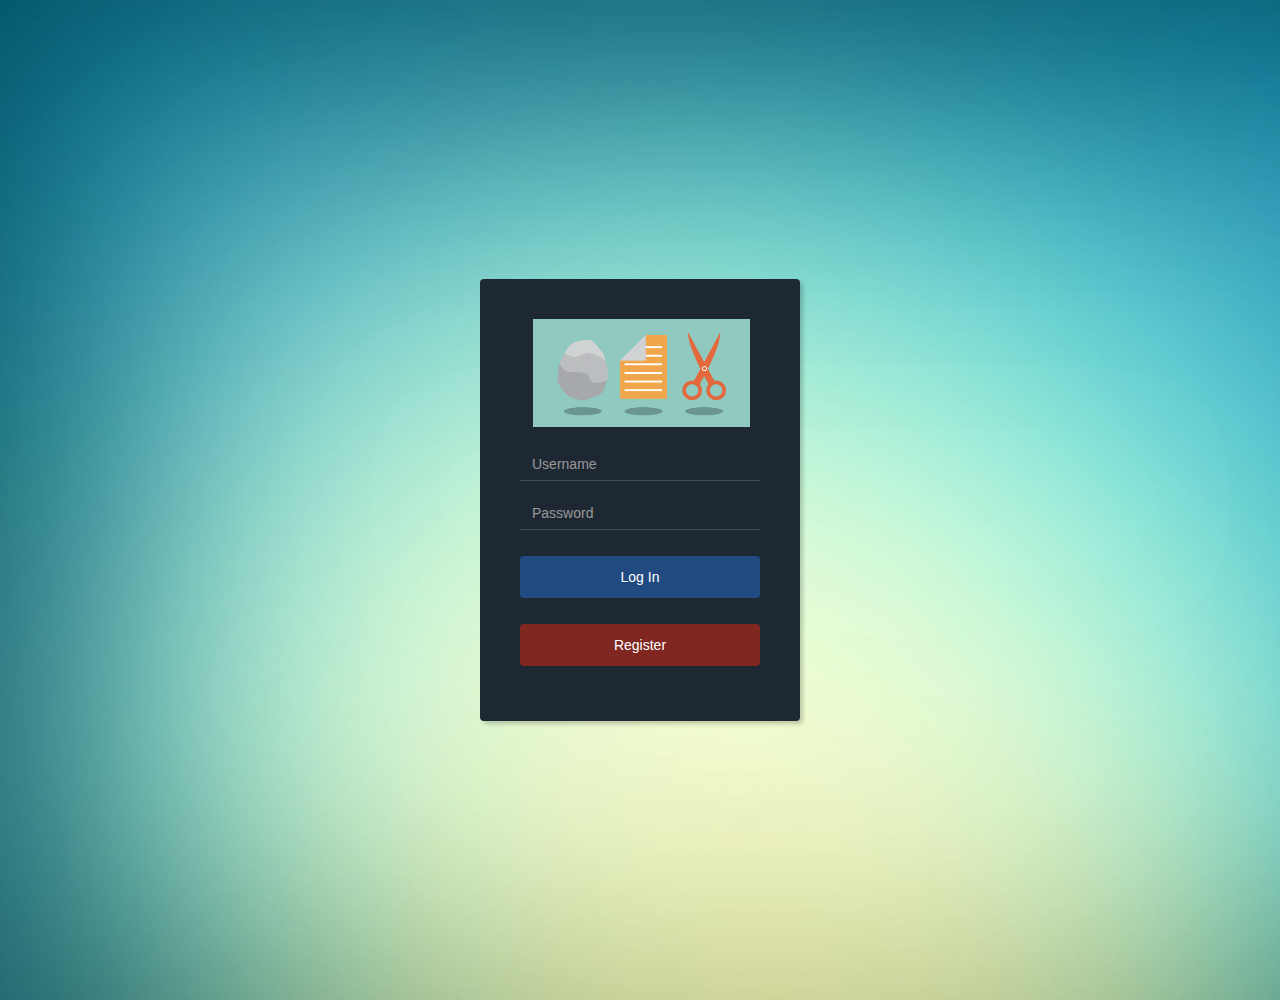
<file: index.html>
﻿<!DOCTYPE html>
<html>

<head>
    <meta charset="utf-8">
    <meta name="viewport" content="width=device-width, initial-scale=1.0">
    <title>RPC Login</title>
    <link rel="stylesheet" href="assets/bootstrap/css/bootstrap.min.css">
    <link rel="stylesheet" href="https://fonts.googleapis.com/css?family=Abhaya+Libre">
    <link rel="stylesheet" href="https://cdnjs.cloudflare.com/ajax/libs/animate.css/3.5.2/animate.min.css">
    <link rel="stylesheet" href="assets/css/styles.css">
</head>

<body>
    <div class="login" style="background-image:url(&quot;assets/img/gradient-background-wallpaper-4.jpg&quot;);">
        <form method="post">
            <img src="assets/img/dwblog-rockpaperscissors-e1455070810415.png" id="rpc_logo" width="215px" height="110px">
            <div class="form-group">
                <input class="form-control" id="username" name="username" placeholder="Username">
            </div>
            <div class="form-group">
                <input class="form-control" type="password" id="password" name="password" placeholder="Password">
            </div>
            <div class="form-group">
                <button class="btn btn-primary btn-block" type="submit" id="log_in_button" data-bs-hover-animate="pulse">Log In</button>
            </div>
            <div class="form-group">
                <button class="btn btn-primary btn-block" type="button" id="register_button" data-bs-hover-animate="pulse">Register </button>
            </div>
        </form>
    </div>
    <script src="assets/js/jquery.min.js"></script>
    <script src="assets/bootstrap/js/bootstrap.min.js"></script>
    <script src="assets/js/bs-animation.js"></script>
</body>

</html>
</file>
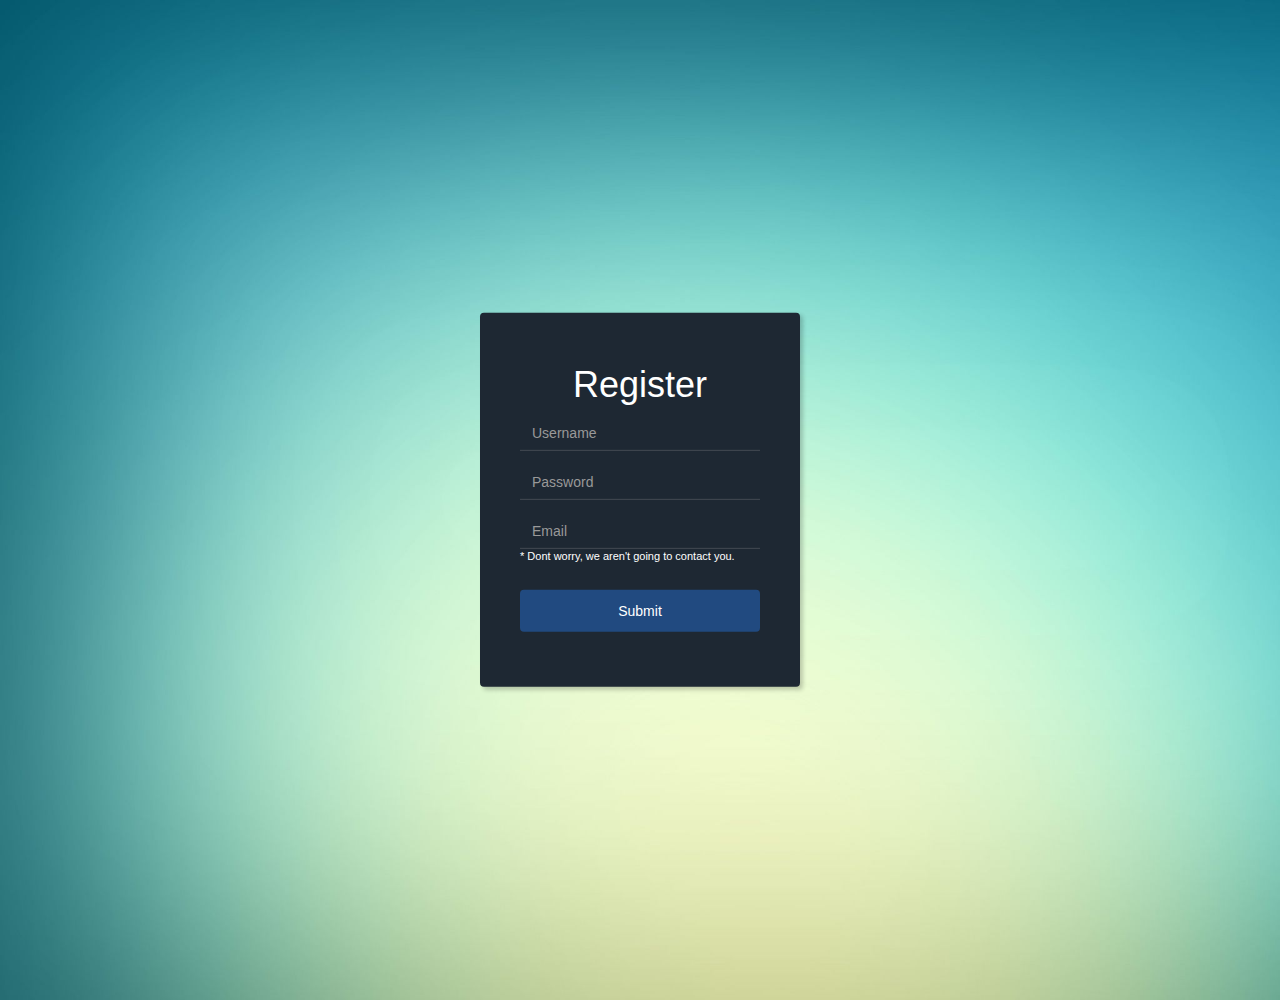
<file: register.html>
﻿<!DOCTYPE html>
<html>

<head>
    <meta charset="utf-8">
    <meta name="viewport" content="width=device-width, initial-scale=1.0">
    <title>RPC Registration</title>
    <link rel="stylesheet" href="assets/bootstrap/css/bootstrap.min.css">
    <link rel="stylesheet" href="https://fonts.googleapis.com/css?family=Abhaya+Libre">
    <link rel="stylesheet" href="https://cdnjs.cloudflare.com/ajax/libs/animate.css/3.5.2/animate.min.css">
    <link rel="stylesheet" href="assets/css/styles.css">
</head>

<body>
    <div class="login" style="background-image:url(&quot;assets/img/gradient-background-wallpaper-4.jpg&quot;);">
        <form method="post">
            <h1 class="text-center" style="margin:12px;">Register </h1>
            <div class="form-group">
                <input class="form-control" id="username" name="username" placeholder="Username">
            </div>
            <div class="form-group">
                <input class="form-control" type="password" id="password" name="password" placeholder="Password">
            </div>
            <div class="form-group">
                <input class="form-control" type="email" id="email" name="email" placeholder="Email">
                <p style="font-size:11px;">* Dont worry, we aren't going to contact you.</p>
            </div>
            <div class="form-group">
                <button class="btn btn-primary btn-block" type="submit" data-bs-hover-animate="pulse">Submit </button>
            </div>
        </form>
    </div>
    <script src="assets/js/jquery.min.js"></script>
    <script src="assets/bootstrap/js/bootstrap.min.js"></script>
    <script src="assets/js/bs-animation.js"></script>
</body>

</html>
</file>
<file: assets/css/styles.css>
.login {
  height:1000px;
  background-size:cover;
  position:relative;
}

.login form {
        max-width: 320px;
        width: 90%;
        background-color: #1e2833;
        padding: 40px;
        border-radius: 4px;
        transform: translate(-50%, -50%);
        position: absolute;
        top: 50%;
        left: 50%;
        color: #fff;
        box-shadow: 3px 3px 4px rgba(0,0,0,0.2);
}

.login .illustration {
  text-align:center;
  padding:15px 0 20px;
  font-size:100px;
  color:#2980ef;
}

.login form .form-control {
  background:none;
  border:none;
  border-bottom:1px solid #434a52;
  border-radius:0;
  box-shadow:none;
  outline:none;
  color:inherit;
}

.login form .btn-primary {
  background:#214a80;
  border:none;
  border-radius:4px;
  padding:11px;
  box-shadow:none;
  margin-top:26px;
  text-shadow:none;
  outline:none;
}

.login form .btn-primary:hover, .login-dark form .btn-primary:active {
  background:#214a80;
  outline:none;
}

.login form .forgot {
  display:block;
  text-align:center;
  font-size:12px;
  color:#6f7a85;
  opacity:0.9;
  text-decoration:none;
}

.login form .forgot:hover, .login-dark form .forgot:active {
  opacity:1;
}

#body {
    font-family: 'Abhaya Libre' serif;
    font-size: 17px;
}

#rpc_logo {
    margin-bottom:20px;
    margin-left:13px;
    width:217px;
    height:108px;
}

#register_button {
    background-color:rgb(128,39,33);
}
</file>
